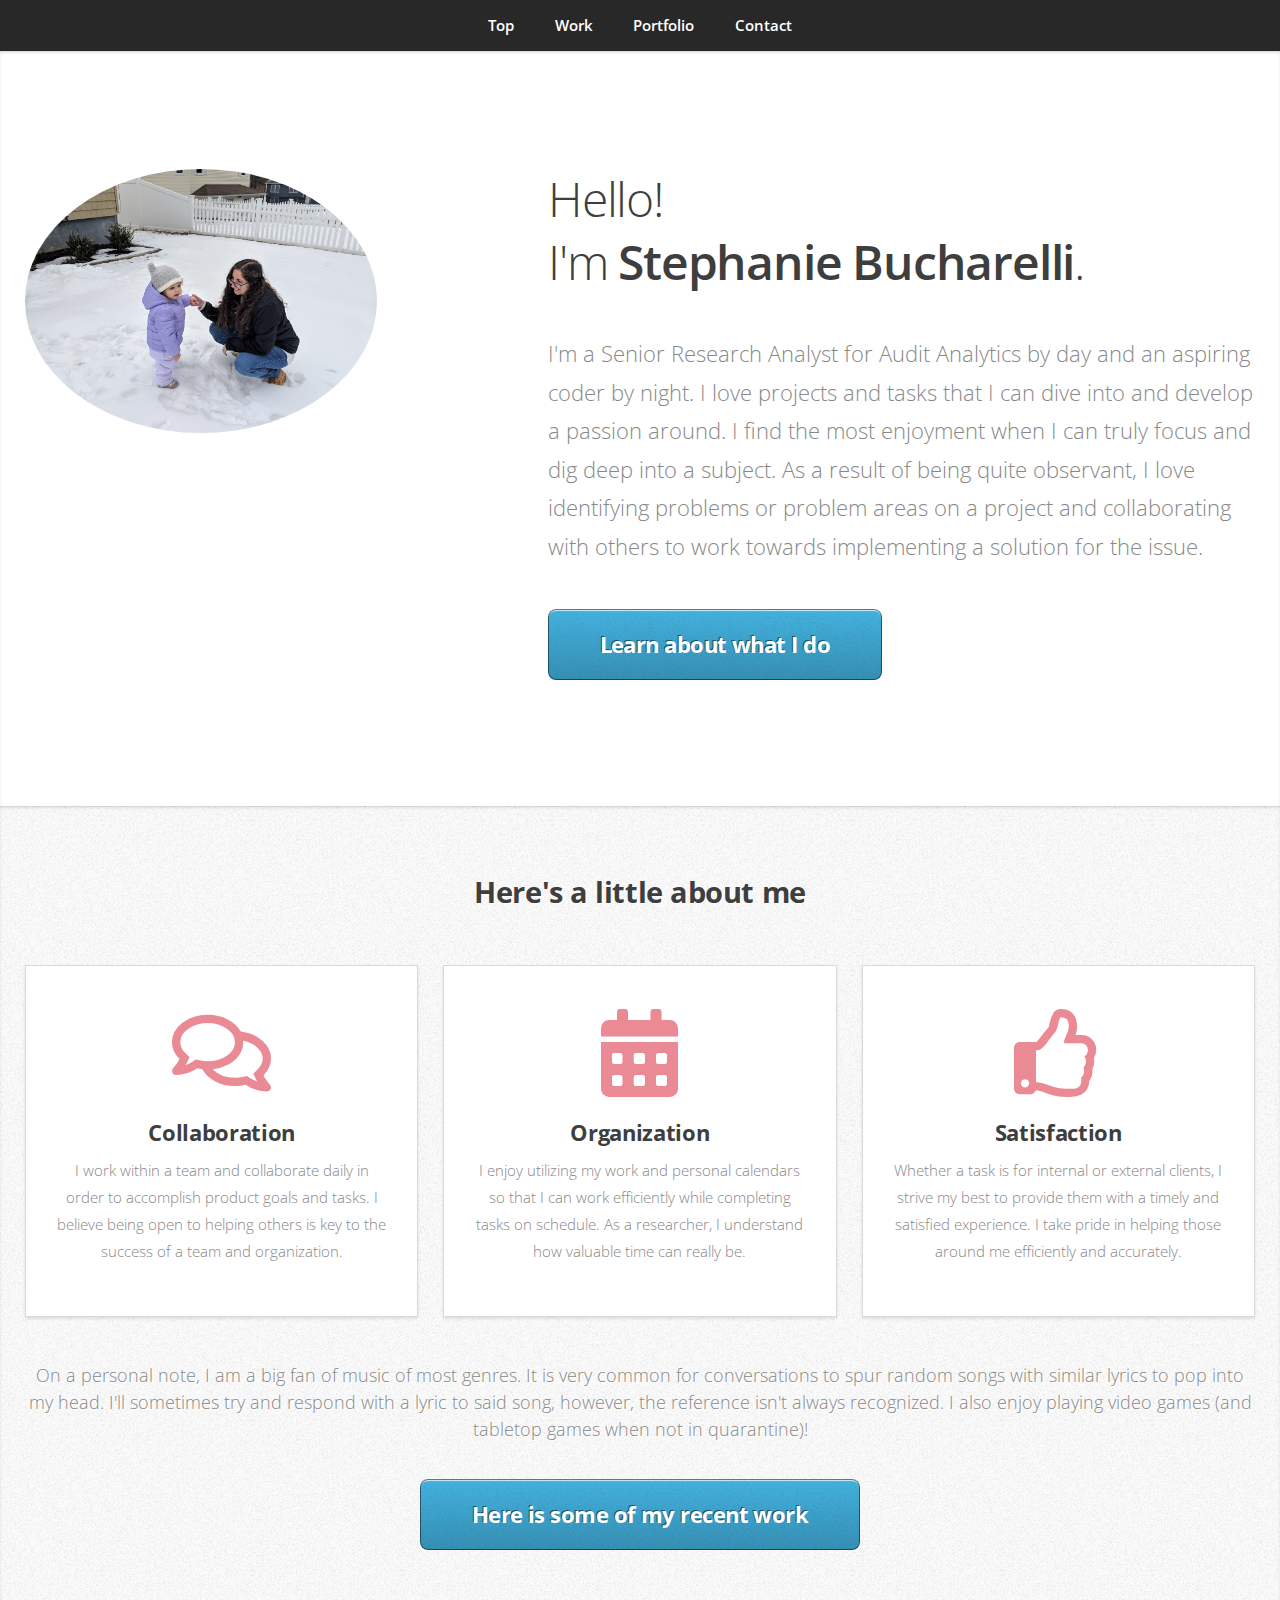
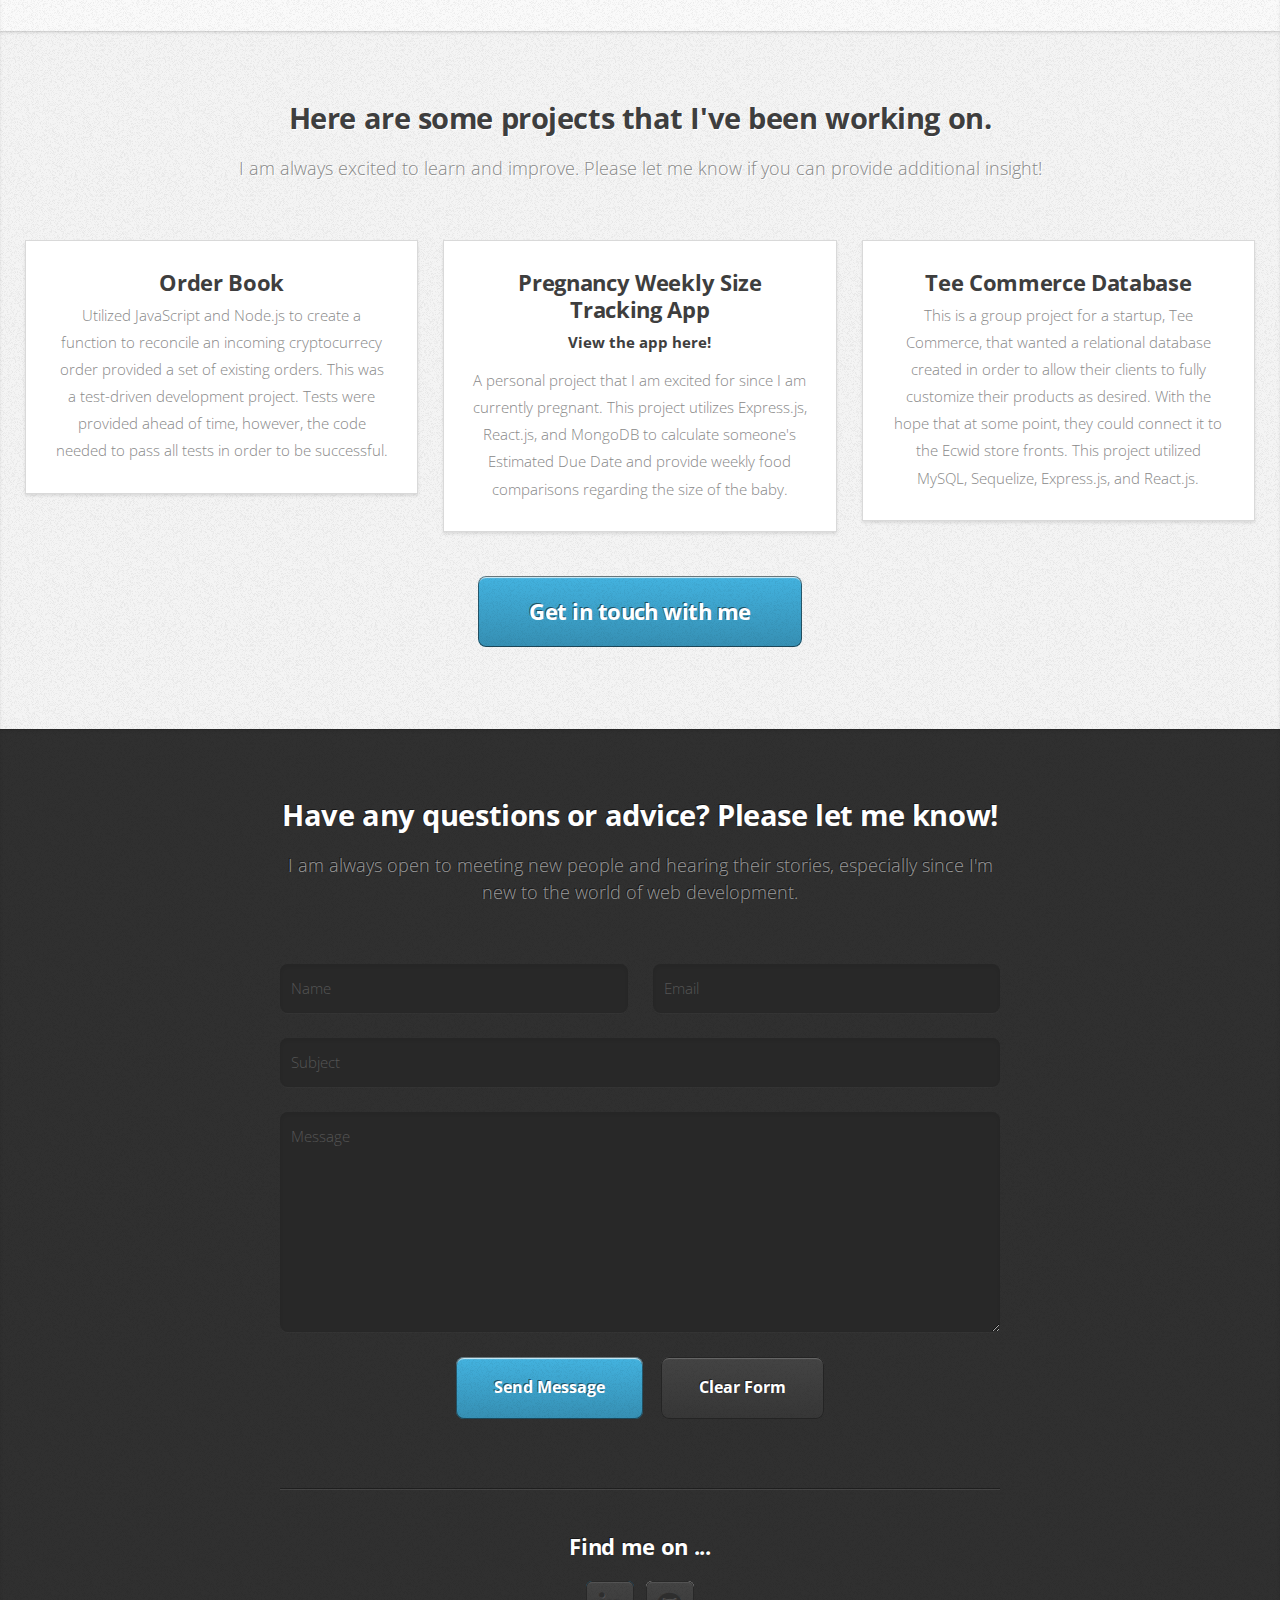
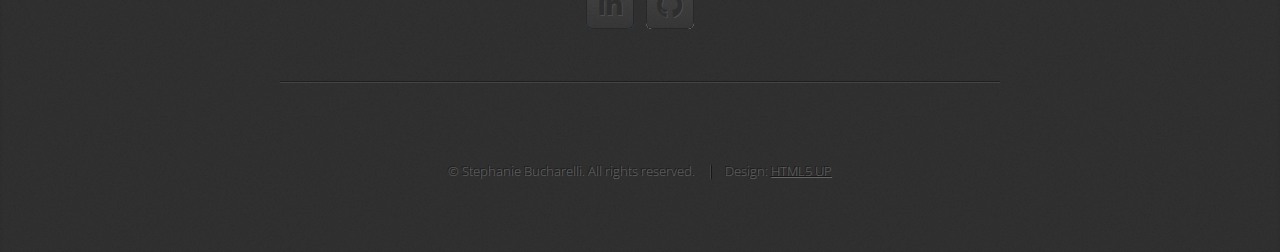
<file: index.html>
<!DOCTYPE HTML>
<!--
	Miniport by HTML5 UP
	html5up.net | @ajlkn
	Free for personal and commercial use under the CCA 3.0 license (html5up.net/license)
-->
<html>

<head>
	<title>Stephanie Bucharelli's Portfolio</title>
	<meta charset="utf-8" />
	<meta name="viewport" content="width=device-width, initial-scale=1, user-scalable=no" />
	<link rel="stylesheet" href="assets/css/main.css" />
	<link rel="stylesheet" href="https://maxcdn.bootstrapcdn.com/font-awesome/4.4.0/css/font-awesome.min.css">
</head>

<body class="is-preload">

	<!-- Nav -->
	<nav id="nav">
		<ul class="container">
			<li><a href="#top">Top</a></li>
			<li><a href="#work">Work</a></li>
			<li><a href="#portfolio">Portfolio</a></li>
			<li><a href="#contact">Contact</a></li>
		</ul>
	</nav>

	<!-- Home -->
	<article id="top" class="wrapper style1">
		<div class="container">
			<div class="row">
				<div class="col-4 col-5-large col-12-medium">
					<span class="image fit"><img src="./assets/images/ProfilePic.jpg" alt="" /></span>
				</div>
				<div class="col-8 col-7-large col-12-medium">
					<header>
						<h1>Hello! </h1>
						<h1>I'm <strong>Stephanie Bucharelli</strong>.</h1>
					</header>
					<p>
						I'm a Senior Research Analyst for Audit Analytics by day and an aspiring coder by night. I love projects
						and tasks that I can dive into and develop a passion around.
						I find the most enjoyment when I can truly focus and dig deep into a subject. As a result of being quite
						observant, I love identifying problems or problem areas on
						a project and collaborating with others to work towards implementing a solution for the issue.
					</p>
					<a href="#work" class="button large scrolly">Learn about what I do</a>
				</div>
			</div>
		</div>
	</article>

	<!-- Work -->
	<article id="work" class="wrapper style2">
		<div class="container">
			<header>
				<h2>Here's a little about me</h2>
				<p></p>
			</header>
			<div class="row aln-center">
				<div class="col-4 col-6-medium col-12-small">
					<section class="box style1">
						<span class="icon featured fa-comments"></span>
						<h3>Collaboration</h3>
						<p>I work within a team and collaborate daily in order to accomplish product goals and tasks.
							I believe being open to helping others is key to the success of a team and organization.</p>
					</section>
				</div>
				<div class="col-4 col-6-medium col-12-small">
					<section class="box style1">
						<span class="icon solid featured fa-calendar"></span>
						<h3>Organization</h3>
						<p>I enjoy utilizing my work and personal calendars so that I can work efficiently while completing tasks on
							schedule. As a researcher, I understand how valuable time can really be. </p>
					</section>
				</div>
				<div class="col-4 col-6-medium col-12-small">
					<section class="box style1">
						<span class="icon featured fa-thumbs-up"></span>
						<h3>Satisfaction</h3>
						<p>Whether a task is for internal or external clients, I strive my best to provide them with a timely and
							satisfied experience. I take pride in helping those around me efficiently and accurately.</p>
					</section>
				</div>
			</div>
			<footer>
				<p>On a personal note, I am a big fan of music of most genres. It is very common for conversations to spur
					random songs with similar lyrics to pop into my head. I'll sometimes try and respond with a lyric to
					said song, however, the reference isn't always recognized.
					I also enjoy playing video games (and tabletop games when not in quarantine)!</p>
				<a href="#portfolio" class="button large scrolly">Here is some of my recent work</a>
			</footer>
		</div>
	</article>

	<!-- Portfolio -->
	<article id="portfolio" class="wrapper style3">
		<div class="container">
			<header>
				<h2>Here are some projects that I've been working on.</h2>
				<p>I am always excited to learn and improve. Please let me know if you can provide additional insight!</p>
			</header>
			<div class="row">
				<div class="col-4 col-6-medium col-12-small">
					<article class="box style2">
						<h3><a href="https://github.com/SBucharelli/order-book/tree/answer" target="_blank">Order Book</a></h3>
						<p>Utilized JavaScript and Node.js to create a function to reconcile an incoming cryptocurrecy order
							provided a set of existing orders. This was a test-driven development project. Tests were provided ahead
							of time, however, the code needed to pass all tests in order to be successful.</p>
					</article>
				</div>
				<div class="col-4 col-6-medium col-12-small">
					<article class="box style2">
						<h3><a href="https://github.com/SBucharelli/week-13-app-from-scatch" target="_blank">Pregnancy Weekly Size
								Tracking App</a>
						</h3>
						<h4><a href="http://pregnancyappclient-env.eba-e5tbyr3z.us-east-2.elasticbeanstalk.com/"
								target="_blank">View the app
								here!</a></h4>
						<p>A personal project that I am excited for since I am currently pregnant. This project utilizes Express.js,
							React.js, and MongoDB to calculate someone's Estimated Due Date and provide weekly food comparisons
							regarding the size of the baby.</p>
					</article>
				</div>
				<div class="col-4 col-6-medium col-12-small">
					<article class="box style2">
						<h3><a href="https://github.com/rock43053/Industry-Project-SADA" target="_blank">Tee Commerce Database</a>
						</h3>
						<p>This is a group project for a startup, Tee Commerce, that wanted a relational database created in order
							to allow their clients to fully customize their products as desired. With the hope that at some point,
							they could connect it to the Ecwid store fronts. This project utilized MySQL, Sequelize, Express.js, and
							React.js.</p>
					</article>
				</div>
			</div>

			<!-- Contact -->
			<footer>
				<a href="#contact" class="button large scrolly">Get in touch with me</a>
			</footer>
		</div>
	</article>


	<article id="contact" class="wrapper style4">
		<div class="container medium">
			<header>
				<h2>Have any questions or advice? Please let me know!</h2>
				<p>I am always open to meeting new people and hearing their stories, especially since I'm new to the world of
					web development.</p>
			</header>
			<div class="row">
				<div class="col-12">
					<form method="post" action="MAILTO:stephaniebucharelli@gmail.com" enctype="text/plain">
						<div class="row">
							<div class="col-6 col-12-small">
								<input type="text" name="name" id="name" placeholder="Name" />
							</div>
							<div class="col-6 col-12-small">
								<input type="text" name="email" id="email" placeholder="Email" />
							</div>
							<div class="col-12">
								<input type="text" name="subject" id="subject" placeholder="Subject" />
							</div>
							<div class="col-12">
								<textarea name="message" id="message" placeholder="Message"></textarea>
							</div>
							<div class="col-12">
								<ul class="actions">
									<li><input type="submit" value="Send Message" /></li>
									<li><input type="reset" value="Clear Form" class="alt" /></li>
								</ul>
							</div>
						</div>
					</form>
				</div>
				<div class="col-12">
					<hr />
					<h3>Find me on ...</h3>
					<ul class="social">
						<li><a href="https://www.linkedin.com/in/stephaniebucharelli/" class="icon brands fa-linkedin-in">
								<span class="label">LinkedIn</span></a></li>
						<li><a href="https://github.com/SBucharelli" class="icon brands fa-github">
								<span class="label">Github</span></a></li>
					</ul>
					<hr />
				</div>
			</div>
			<footer>
				<ul id="copyright">
					<li>&copy; Stephanie Bucharelli. All rights reserved.</li>
					<li>Design: <a href="http://html5up.net">HTML5 UP</a></li>
				</ul>
			</footer>
		</div>
	</article>

	<!-- Scripts -->
	<script src="assets/js/jquery.min.js"></script>
	<script src="assets/js/jquery.scrolly.min.js"></script>
	<script src="assets/js/browser.min.js"></script>
	<script src="assets/js/breakpoints.min.js"></script>
	<script src="assets/js/util.js"></script>
	<script src="assets/js/main.js"></script>

</body>

</html>
</file>
<file: assets/css/main.css>
@import url("https://fonts.googleapis.com/css?family=Open+Sans:300,300italic,600,600italic,700");
@import url("fontawesome-all.min.css");

/*
	Miniport by HTML5 UP
	html5up.net | @ajlkn
	Free for personal and commercial use under the CCA 3.0 license (html5up.net/license)
*/

html, body, div, span, applet, object,
iframe, h1, h2, h3, h4, h5, h6, p, blockquote,
pre, a, abbr, acronym, address, big, cite,
code, del, dfn, em, img, ins, kbd, q, s, samp,
small, strike, strong, sub, sup, tt, var, b,
u, i, center, dl, dt, dd, ol, ul, li, fieldset,
form, label, legend, table, caption, tbody,
tfoot, thead, tr, th, td, article, aside,
canvas, details, embed, figure, figcaption,
footer, header, hgroup, menu, nav, output, ruby,
section, summary, time, mark, audio, video {
	margin: 0;
	padding: 0;
	border: 0;
	font-size: 100%;
	font: inherit;
	vertical-align: baseline;}

article, aside, details, figcaption, figure,
footer, header, hgroup, menu, nav, section {
	display: block;}

body {
	line-height: 1;
}

ol, ul {
	list-style: none;
}

blockquote, q {
	quotes: none;
}

	blockquote:before, blockquote:after, q:before, q:after {
		content: '';
		content: none;
	}

table {
	border-collapse: collapse;
	border-spacing: 0;
}

body {
	-webkit-text-size-adjust: none;
}

mark {
	background-color: transparent;
	color: inherit;
}

input::-moz-focus-inner {
	border: 0;
	padding: 0;
}

input, select, textarea {
	-moz-appearance: none;
	-webkit-appearance: none;
	-ms-appearance: none;
	appearance: none;
}

/* Basic */

	html {
		box-sizing: border-box;
	}

	*, *:before, *:after {
		box-sizing: inherit;
	}

	body {
		padding-top: 3.5em;
	}

		body.is-preload *, body.is-preload *:before, body.is-preload *:after {
			-moz-animation: none !important;
			-webkit-animation: none !important;
			-ms-animation: none !important;
			animation: none !important;
			-moz-transition: none !important;
			-webkit-transition: none !important;
			-ms-transition: none !important;
			transition: none !important;
		}

	body, input, textarea, select {
		font-family: 'Open Sans', sans-serif;
		line-height: 1.85em;
		color: #888;
		font-weight: 300;
		font-size: 13pt;
	}

	a {
		-moz-transition: color .2s ease-in-out;
		-webkit-transition: color .2s ease-in-out;
		-ms-transition: color .2s ease-in-out;
		transition: color .2s ease-in-out;
		color: #43B3E0;
		text-decoration: underline;
	}

		a:hover {
			color: #43bff0 !important;
		}

		a img {
			border: 0;
		}

	b, strong {
		font-weight: 600;
		color: #3e3e3e;
	}

	i, em {
		font-style: italic;
	}

	sub {
		position: relative;
		top: 0.5em;
		font-size: 0.8em;
	}

	sup {
		position: relative;
		top: -0.5em;
		font-size: 0.8em;
	}

	blockquote {
		border-left: solid 0.75em #eee;
		padding: 1em 0 1em 1.5em;
		font-style: italic;
	}

	h1, h2, h3, h4, h5, h6 {
		color: #3e3e3e;
		margin: 0 0 0.75em 0;
	}

	h1 a, h2 a, h3 a, h4 a, h5 a, h6 a {
		text-decoration: none;
		color: inherit;
	}

	h2, h3, h4, h5, h6 {
		font-weight: 700;
	}

	h1 {
		font-size: 3.25em;
		letter-spacing: -0.025em;
		font-weight: 300;
	}

		h1 strong {
			font-weight: 600;
		}

	h2 {
		font-size: 2em;
		letter-spacing: -0.015em;
	}

	h3 {
		font-size: 1.5em;
		letter-spacing: -0.015em;
	}

	em, i {
		font-style: italic;
	}

	br.clear {
		clear: both;
	}

	hr {
		border: 0;
		border-top: solid 1px #444;
		border-top-color: rgba(0, 0, 0, 0.35);
		box-shadow: 0px 1px 0px 0px rgba(255, 255, 255, 0.1);
		height: 1px;
		margin: 3em 0;
	}

	p, ul, ol, dl, table {
		margin-bottom: 2em;
	}

	header {
		margin: 0 0 3em 0;
	}

		header > p {
			font-size: 1.25em;
			margin: 0;
		}

	footer {
		margin: 3em 0 0 0;
	}

		footer > p {
			font-size: 1.25em;
		}

/* Container */

	.container {
		margin: 0 auto;
		max-width: calc(100% - 50px);
		width: 1200px;
	}

		.container.medium {
			width: 900px;
		}

		@media screen and (max-width: 1680px) {

			.container {
				width: 1200px;
			}

				.container.medium {
					width: 900px;
				}

		}

		@media screen and (max-width: 1280px) {

			.container {
				width: 100%;
			}

				.container.medium {
					width: 720px;
				}

		}

		@media screen and (max-width: 1131px) {

			.container {
				width: 90%;
			}

				.container.medium {
					width: 720px;
				}

		}

		@media screen and (max-width: 980px) {

			.container {
				width: 100%;
			}

				.container.medium {
					width: 75%;
				}

		} 

		@media screen and (max-width: 736px) {

			.container {
				width: 100%;
				max-width: calc(100% - 30px);
			}

				.container.medium {
					width: 100%;
				}

		}

/* Row */

	.row {
		display: flex;
		flex-wrap: wrap;
		box-sizing: border-box;
		align-items: stretch;
	}

		.row > * {
			box-sizing: border-box;
		}

		.row.gtr-uniform > * > :last-child {
			margin-bottom: 0;
		}

		.row.aln-left {
			justify-content: flex-start;
		}

		.row.aln-center {
			justify-content: center;
		}

		.row.aln-right {
			justify-content: flex-end;
		}

		.row.aln-top {
			align-items: flex-start;
		}

		.row.aln-middle {
			align-items: center;
		}

		.row.aln-bottom {
			align-items: flex-end;
		}

		.row > .imp {
			order: -1;
		}

		.row > .col-1 {
			width: 8.33333%;
		}

		.row > .off-1 {
			margin-left: 8.33333%;
		}

		.row > .col-2 {
			width: 16.66667%;
		}

		.row > .off-2 {
			margin-left: 16.66667%;
		}

		.row > .col-3 {
			width: 25%;
		}

		.row > .off-3 {
			margin-left: 25%;
		}

		.row > .col-4 {
			width: 33.33333%;
		}

		.row > .off-4 {
			margin-left: 33.33333%;
		}

		.row > .col-5 {
			width: 41.66667%;
		}

		.row > .off-5 {
			margin-left: 41.66667%;
		}

		.row > .col-6 {
			width: 50%;
		}

		.row > .off-6 {
			margin-left: 50%;
		}

		.row > .col-7 {
			width: 58.33333%;
		}

		.row > .off-7 {
			margin-left: 58.33333%;
		}

		.row > .col-8 {
			width: 66.66667%;
		}

		.row > .off-8 {
			margin-left: 66.66667%;
		}

		.row > .col-9 {
			width: 75%;
		}

		.row > .off-9 {
			margin-left: 75%;
		}

		.row > .col-10 {
			width: 83.33333%;
		}

		.row > .off-10 {
			margin-left: 83.33333%;
		}

		.row > .col-11 {
			width: 91.66667%;
		}

		.row > .off-11 {
			margin-left: 91.66667%;
		}

		.row > .col-12 {
			width: 100%;
		}

		.row > .off-12 {
			margin-left: 100%;
		}

		.row.gtr-0 {
			margin-top: 0px;
			margin-left: 0px;
		}

			.row.gtr-0 > * {
				padding: 0px 0 0 0px;
			}

			.row.gtr-0.gtr-uniform {
				margin-top: 0px;
			}

				.row.gtr-0.gtr-uniform > * {
					padding-top: 0px;
				}

		.row.gtr-25 {
			margin-top: -6.25px;
			margin-left: -6.25px;
		}

			.row.gtr-25 > * {
				padding: 6.25px 0 0 6.25px;
			}

			.row.gtr-25.gtr-uniform {
				margin-top: -6.25px;
			}

				.row.gtr-25.gtr-uniform > * {
					padding-top: 6.25px;
				}

		.row.gtr-50 {
			margin-top: -12.5px;
			margin-left: -12.5px;
		}

			.row.gtr-50 > * {
				padding: 12.5px 0 0 12.5px;
			}

			.row.gtr-50.gtr-uniform {
				margin-top: -12.5px;
			}

				.row.gtr-50.gtr-uniform > * {
					padding-top: 12.5px;
				}

		.row {
			margin-top: -25px;
			margin-left: -25px;
		}

			.row > * {
				padding: 25px 0 0 25px;
			}

			.row.gtr-uniform {
				margin-top: -25px;
			}

				.row.gtr-uniform > * {
					padding-top: 25px;
				}

		.row.gtr-150 {
			margin-top: -37.5px;
			margin-left: -37.5px;
		}

			.row.gtr-150 > * {
				padding: 37.5px 0 0 37.5px;
			}

			.row.gtr-150.gtr-uniform {
				margin-top: -37.5px;
			}

				.row.gtr-150.gtr-uniform > * {
					padding-top: 37.5px;
				}

		.row.gtr-200 {
			margin-top: -50px;
			margin-left: -50px;
		}

			.row.gtr-200 > * {
				padding: 50px 0 0 50px;
			}

			.row.gtr-200.gtr-uniform {
				margin-top: -50px;
			}

				.row.gtr-200.gtr-uniform > * {
					padding-top: 50px;
				}

		@media screen and (max-width: 1680px) {

			.row {
				display: flex;
				flex-wrap: wrap;
				box-sizing: border-box;
				align-items: stretch;
			}

				.row > * {
					box-sizing: border-box;
				}

				.row.gtr-uniform > * > :last-child {
					margin-bottom: 0;
				}

				.row.aln-left {
					justify-content: flex-start;
				}

				.row.aln-center {
					justify-content: center;
				}

				.row.aln-right {
					justify-content: flex-end;
				}

				.row.aln-top {
					align-items: flex-start;
				}

				.row.aln-middle {
					align-items: center;
				}

				.row.aln-bottom {
					align-items: flex-end;
				}

				.row > .imp-xlarge {
					order: -1;
				}

				.row > .col-1-xlarge {
					width: 8.33333%;
				}

				.row > .off-1-xlarge {
					margin-left: 8.33333%;
				}

				.row > .col-2-xlarge {
					width: 16.66667%;
				}

				.row > .off-2-xlarge {
					margin-left: 16.66667%;
				}

				.row > .col-3-xlarge {
					width: 25%;
				}

				.row > .off-3-xlarge {
					margin-left: 25%;
				}

				.row > .col-4-xlarge {
					width: 33.33333%;
				}

				.row > .off-4-xlarge {
					margin-left: 33.33333%;
				}

				.row > .col-5-xlarge {
					width: 41.66667%;
				}

				.row > .off-5-xlarge {
					margin-left: 41.66667%;
				}

				.row > .col-6-xlarge {
					width: 50%;
				}

				.row > .off-6-xlarge {
					margin-left: 50%;
				}

				.row > .col-7-xlarge {
					width: 58.33333%;
				}

				.row > .off-7-xlarge {
					margin-left: 58.33333%;
				}

				.row > .col-8-xlarge {
					width: 66.66667%;
				}

				.row > .off-8-xlarge {
					margin-left: 66.66667%;
				}

				.row > .col-9-xlarge {
					width: 75%;
				}

				.row > .off-9-xlarge {
					margin-left: 75%;
				}

				.row > .col-10-xlarge {
					width: 83.33333%;
				}

				.row > .off-10-xlarge {
					margin-left: 83.33333%;
				}

				.row > .col-11-xlarge {
					width: 91.66667%;
				}

				.row > .off-11-xlarge {
					margin-left: 91.66667%;
				}

				.row > .col-12-xlarge {
					width: 100%;
				}

				.row > .off-12-xlarge {
					margin-left: 100%;
				}

				.row.gtr-0 {
					margin-top: 0px;
					margin-left: 0px;
				}

					.row.gtr-0 > * {
						padding: 0px 0 0 0px;
					}

					.row.gtr-0.gtr-uniform {
						margin-top: 0px;
					}

						.row.gtr-0.gtr-uniform > * {
							padding-top: 0px;
						}

				.row.gtr-25 {
					margin-top: -6.25px;
					margin-left: -6.25px;
				}

					.row.gtr-25 > * {
						padding: 6.25px 0 0 6.25px;
					}

					.row.gtr-25.gtr-uniform {
						margin-top: -6.25px;
					}

						.row.gtr-25.gtr-uniform > * {
							padding-top: 6.25px;
						}

				.row.gtr-50 {
					margin-top: -12.5px;
					margin-left: -12.5px;
				}

					.row.gtr-50 > * {
						padding: 12.5px 0 0 12.5px;
					}

					.row.gtr-50.gtr-uniform {
						margin-top: -12.5px;
					}

						.row.gtr-50.gtr-uniform > * {
							padding-top: 12.5px;
						}

				.row {
					margin-top: -25px;
					margin-left: -25px;
				}

					.row > * {
						padding: 25px 0 0 25px;
					}

					.row.gtr-uniform {
						margin-top: -25px;
					}

						.row.gtr-uniform > * {
							padding-top: 25px;
						}

				.row.gtr-150 {
					margin-top: -37.5px;
					margin-left: -37.5px;
				}

					.row.gtr-150 > * {
						padding: 37.5px 0 0 37.5px;
					}

					.row.gtr-150.gtr-uniform {
						margin-top: -37.5px;
					}

						.row.gtr-150.gtr-uniform > * {
							padding-top: 37.5px;
						}

				.row.gtr-200 {
					margin-top: -50px;
					margin-left: -50px;
				}

					.row.gtr-200 > * {
						padding: 50px 0 0 50px;
					}

					.row.gtr-200.gtr-uniform {
						margin-top: -50px;
					}

						.row.gtr-200.gtr-uniform > * {
							padding-top: 50px;
						}

		}

		@media screen and (max-width: 1280px) {

			.row {
				display: flex;
				flex-wrap: wrap;
				box-sizing: border-box;
				align-items: stretch;
			}

				.row > * {
					box-sizing: border-box;
				}

				.row.gtr-uniform > * > :last-child {
					margin-bottom: 0;
				}

				.row.aln-left {
					justify-content: flex-start;
				}

				.row.aln-center {
					justify-content: center;
				}

				.row.aln-right {
					justify-content: flex-end;
				}

				.row.aln-top {
					align-items: flex-start;
				}

				.row.aln-middle {
					align-items: center;
				}

				.row.aln-bottom {
					align-items: flex-end;
				}

				.row > .imp-large {
					order: -1;
				}

				.row > .col-1-large {
					width: 8.33333%;
				}

				.row > .off-1-large {
					margin-left: 8.33333%;
				}

				.row > .col-2-large {
					width: 16.66667%;
				}

				.row > .off-2-large {
					margin-left: 16.66667%;
				}

				.row > .col-3-large {
					width: 25%;
				}

				.row > .off-3-large {
					margin-left: 25%;
				}

				.row > .col-4-large {
					width: 33.33333%;
				}

				.row > .off-4-large {
					margin-left: 33.33333%;
				}

				.row > .col-5-large {
					width: 41.66667%;
				}

				.row > .off-5-large {
					margin-left: 41.66667%;
				}

				.row > .col-6-large {
					width: 50%;
				}

				.row > .off-6-large {
					margin-left: 50%;
				}

				.row > .col-7-large {
					width: 58.33333%;
				}

				.row > .off-7-large {
					margin-left: 58.33333%;
				}

				.row > .col-8-large {
					width: 66.66667%;
				}

				.row > .off-8-large {
					margin-left: 66.66667%;
				}

				.row > .col-9-large {
					width: 75%;
				}

				.row > .off-9-large {
					margin-left: 75%;
				}

				.row > .col-10-large {
					width: 83.33333%;
				}

				.row > .off-10-large {
					margin-left: 83.33333%;
				}

				.row > .col-11-large {
					width: 91.66667%;
				}

				.row > .off-11-large {
					margin-left: 91.66667%;
				}

				.row > .col-12-large {
					width: 100%;
				}

				.row > .off-12-large {
					margin-left: 100%;
				}

				.row.gtr-0 {
					margin-top: 0px;
					margin-left: 0px;
				}

					.row.gtr-0 > * {
						padding: 0px 0 0 0px;
					}

					.row.gtr-0.gtr-uniform {
						margin-top: 0px;
					}

						.row.gtr-0.gtr-uniform > * {
							padding-top: 0px;
						}

				.row.gtr-25 {
					margin-top: -6.25px;
					margin-left: -6.25px;
				}

					.row.gtr-25 > * {
						padding: 6.25px 0 0 6.25px;
					}

					.row.gtr-25.gtr-uniform {
						margin-top: -6.25px;
					}

						.row.gtr-25.gtr-uniform > * {
							padding-top: 6.25px;
						}

				.row.gtr-50 {
					margin-top: -12.5px;
					margin-left: -12.5px;
				}

					.row.gtr-50 > * {
						padding: 12.5px 0 0 12.5px;
					}

					.row.gtr-50.gtr-uniform {
						margin-top: -12.5px;
					}

						.row.gtr-50.gtr-uniform > * {
							padding-top: 12.5px;
						}

				.row {
					margin-top: -25px;
					margin-left: -25px;
				}

					.row > * {
						padding: 25px 0 0 25px;
					}

					.row.gtr-uniform {
						margin-top: -25px;
					}

						.row.gtr-uniform > * {
							padding-top: 25px;
						}

				.row.gtr-150 {
					margin-top: -37.5px;
					margin-left: -37.5px;
				}

					.row.gtr-150 > * {
						padding: 37.5px 0 0 37.5px;
					}

					.row.gtr-150.gtr-uniform {
						margin-top: -37.5px;
					}

						.row.gtr-150.gtr-uniform > * {
							padding-top: 37.5px;
						}

				.row.gtr-200 {
					margin-top: -50px;
					margin-left: -50px;
				}

					.row.gtr-200 > * {
						padding: 50px 0 0 50px;
					}

					.row.gtr-200.gtr-uniform {
						margin-top: -50px;
					}

						.row.gtr-200.gtr-uniform > * {
							padding-top: 50px;
						}

		}

		@media screen and (max-width: 980px) {

			.row {
				display: flex;
				flex-wrap: wrap;
				box-sizing: border-box;
				align-items: stretch;
			}

				.row > * {
					box-sizing: border-box;
				}

				.row.gtr-uniform > * > :last-child {
					margin-bottom: 0;
				}

				.row.aln-left {
					justify-content: flex-start;
				}

				.row.aln-center {
					justify-content: center;
				}

				.row.aln-right {
					justify-content: flex-end;
				}

				.row.aln-top {
					align-items: flex-start;
				}

				.row.aln-middle {
					align-items: center;
				}

				.row.aln-bottom {
					align-items: flex-end;
				}

				.row > .imp-medium {
					order: -1;
				}

				.row > .col-1-medium {
					width: 8.33333%;
				}

				.row > .off-1-medium {
					margin-left: 8.33333%;
				}

				.row > .col-2-medium {
					width: 16.66667%;
				}

				.row > .off-2-medium {
					margin-left: 16.66667%;
				}

				.row > .col-3-medium {
					width: 25%;
				}

				.row > .off-3-medium {
					margin-left: 25%;
				}

				.row > .col-4-medium {
					width: 33.33333%;
				}

				.row > .off-4-medium {
					margin-left: 33.33333%;
				}

				.row > .col-5-medium {
					width: 41.66667%;
				}

				.row > .off-5-medium {
					margin-left: 41.66667%;
				}

				.row > .col-6-medium {
					width: 50%;
				}

				.row > .off-6-medium {
					margin-left: 50%;
				}

				.row > .col-7-medium {
					width: 58.33333%;
				}

				.row > .off-7-medium {
					margin-left: 58.33333%;
				}

				.row > .col-8-medium {
					width: 66.66667%;
				}

				.row > .off-8-medium {
					margin-left: 66.66667%;
				}

				.row > .col-9-medium {
					width: 75%;
				}

				.row > .off-9-medium {
					margin-left: 75%;
				}

				.row > .col-10-medium {
					width: 83.33333%;
				}

				.row > .off-10-medium {
					margin-left: 83.33333%;
				}

				.row > .col-11-medium {
					width: 91.66667%;
				}

				.row > .off-11-medium {
					margin-left: 91.66667%;
				}

				.row > .col-12-medium {
					width: 100%;
				}

				.row > .off-12-medium {
					margin-left: 100%;
				}

				.row.gtr-0 {
					margin-top: 0px;
					margin-left: 0px;
				}

					.row.gtr-0 > * {
						padding: 0px 0 0 0px;
					}

					.row.gtr-0.gtr-uniform {
						margin-top: 0px;
					}

						.row.gtr-0.gtr-uniform > * {
							padding-top: 0px;
						}

				.row.gtr-25 {
					margin-top: -6.25px;
					margin-left: -6.25px;
				}

					.row.gtr-25 > * {
						padding: 6.25px 0 0 6.25px;
					}

					.row.gtr-25.gtr-uniform {
						margin-top: -6.25px;
					}

						.row.gtr-25.gtr-uniform > * {
							padding-top: 6.25px;
						}

				.row.gtr-50 {
					margin-top: -12.5px;
					margin-left: -12.5px;
				}

					.row.gtr-50 > * {
						padding: 12.5px 0 0 12.5px;
					}

					.row.gtr-50.gtr-uniform {
						margin-top: -12.5px;
					}

						.row.gtr-50.gtr-uniform > * {
							padding-top: 12.5px;
						}

				.row {
					margin-top: -25px;
					margin-left: -25px;
				}

					.row > * {
						padding: 25px 0 0 25px;
					}

					.row.gtr-uniform {
						margin-top: -25px;
					}

						.row.gtr-uniform > * {
							padding-top: 25px;
						}

				.row.gtr-150 {
					margin-top: -37.5px;
					margin-left: -37.5px;
				}

					.row.gtr-150 > * {
						padding: 37.5px 0 0 37.5px;
					}

					.row.gtr-150.gtr-uniform {
						margin-top: -37.5px;
					}

						.row.gtr-150.gtr-uniform > * {
							padding-top: 37.5px;
						}

				.row.gtr-200 {
					margin-top: -50px;
					margin-left: -50px;
				}

					.row.gtr-200 > * {
						padding: 50px 0 0 50px;
					}

					.row.gtr-200.gtr-uniform {
						margin-top: -50px;
					}

						.row.gtr-200.gtr-uniform > * {
							padding-top: 50px;
						}

		}

		@media screen and (max-width: 736px) {

			.row {
				display: flex;
				flex-wrap: wrap;
				box-sizing: border-box;
				align-items: stretch;
			}

				.row > * {
					box-sizing: border-box;
				}

				.row.gtr-uniform > * > :last-child {
					margin-bottom: 0;
				}

				.row.aln-left {
					justify-content: flex-start;
				}

				.row.aln-center {
					justify-content: center;
				}

				.row.aln-right {
					justify-content: flex-end;
				}

				.row.aln-top {
					align-items: flex-start;
				}

				.row.aln-middle {
					align-items: center;
				}

				.row.aln-bottom {
					align-items: flex-end;
				}

				.row > .imp-small {
					order: -1;
				}

				.row > .col-1-small {
					width: 8.33333%;
				}

				.row > .off-1-small {
					margin-left: 8.33333%;
				}

				.row > .col-2-small {
					width: 16.66667%;
				}

				.row > .off-2-small {
					margin-left: 16.66667%;
				}

				.row > .col-3-small {
					width: 25%;
				}

				.row > .off-3-small {
					margin-left: 25%;
				}

				.row > .col-4-small {
					width: 33.33333%;
				}

				.row > .off-4-small {
					margin-left: 33.33333%;
				}

				.row > .col-5-small {
					width: 41.66667%;
				}

				.row > .off-5-small {
					margin-left: 41.66667%;
				}

				.row > .col-6-small {
					width: 50%;
				}

				.row > .off-6-small {
					margin-left: 50%;
				}

				.row > .col-7-small {
					width: 58.33333%;
				}

				.row > .off-7-small {
					margin-left: 58.33333%;
				}

				.row > .col-8-small {
					width: 66.66667%;
				}

				.row > .off-8-small {
					margin-left: 66.66667%;
				}

				.row > .col-9-small {
					width: 75%;
				}

				.row > .off-9-small {
					margin-left: 75%;
				}

				.row > .col-10-small {
					width: 83.33333%;
				}

				.row > .off-10-small {
					margin-left: 83.33333%;
				}

				.row > .col-11-small {
					width: 91.66667%;
				}

				.row > .off-11-small {
					margin-left: 91.66667%;
				}

				.row > .col-12-small {
					width: 100%;
				}

				.row > .off-12-small {
					margin-left: 100%;
				}

				.row.gtr-0 {
					margin-top: 0px;
					margin-left: 0px;
				}

					.row.gtr-0 > * {
						padding: 0px 0 0 0px;
					}

					.row.gtr-0.gtr-uniform {
						margin-top: 0px;
					}

						.row.gtr-0.gtr-uniform > * {
							padding-top: 0px;
						}

				.row.gtr-25 {
					margin-top: -3.75px;
					margin-left: -3.75px;
				}

					.row.gtr-25 > * {
						padding: 3.75px 0 0 3.75px;
					}

					.row.gtr-25.gtr-uniform {
						margin-top: -3.75px;
					}

						.row.gtr-25.gtr-uniform > * {
							padding-top: 3.75px;
						}

				.row.gtr-50 {
					margin-top: -7.5px;
					margin-left: -7.5px;
				}

					.row.gtr-50 > * {
						padding: 7.5px 0 0 7.5px;
					}

					.row.gtr-50.gtr-uniform {
						margin-top: -7.5px;
					}

						.row.gtr-50.gtr-uniform > * {
							padding-top: 7.5px;
						}

				.row {
					margin-top: -15px;
					margin-left: -15px;
				}

					.row > * {
						padding: 15px 0 0 15px;
					}

					.row.gtr-uniform {
						margin-top: -15px;
					}

						.row.gtr-uniform > * {
							padding-top: 15px;
						}

				.row.gtr-150 {
					margin-top: -22.5px;
					margin-left: -22.5px;
				}

					.row.gtr-150 > * {
						padding: 22.5px 0 0 22.5px;
					}

					.row.gtr-150.gtr-uniform {
						margin-top: -22.5px;
					}

						.row.gtr-150.gtr-uniform > * {
							padding-top: 22.5px;
						}

				.row.gtr-200 {
					margin-top: -30px;
					margin-left: -30px;
				}

					.row.gtr-200 > * {
						padding: 30px 0 0 30px;
					}

					.row.gtr-200.gtr-uniform {
						margin-top: -30px;
					}

						.row.gtr-200.gtr-uniform > * {
							padding-top: 30px;
						}

		}

/* Form */

	form label {
		color: #3e3e3e;
		font-weight: 700;
		display: block;
		margin: 0 0 0.5em 0;
	}

	form input[type=text],
	form input[type=email],
	form input[type=password],
	form select,
	form textarea {
		-moz-transition: background .2s ease-in-out, box-shadow .2s ease-in-out;
		-webkit-transition: background .2s ease-in-out, box-shadow .2s ease-in-out;
		-ms-transition: background .2s ease-in-out, box-shadow .2s ease-in-out;
		transition: background .2s ease-in-out, box-shadow .2s ease-in-out;
		-webkit-appearance: none;
		display: block;
		border: 0;
		padding: 0.75em;
		font-size: 1em;
		border-radius: 8px;
		border: solid 1px #ddd;
		background: #fff;
		color: #bbb;
		box-shadow: inset 0px 2px 3px 1px rgba(0, 0, 0, 0.05), 0px 1px 0px 0px rgba(255, 255, 255, 0.025);
		width: 100%;
	}

		form input[type=text]:focus,
		form input[type=email]:focus,
		form input[type=password]:focus,
		form select:focus,
		form textarea:focus {
			background: #fafafa;
			box-shadow: inset 0px 2px 5px 0px rgba(0, 0, 0, 0.05), 0px 1px 0px 0px rgba(255, 255, 255, 0.025), inset 0px 0px 2px 1px #43bff0;
		}

	form textarea {
		height: 15em;
	}

	form .actions:last-child {
		margin-bottom: 0;
	}

	form ::-webkit-input-placeholder {
		color: #555 !important;
	}

	form :-moz-placeholder {
		color: #555 !important;
	}

	form ::-moz-placeholder {
		color: #555 !important;
	}

	form :-ms-input-placeholder {
		color: #555 !important;
	}

	form ::-moz-focus-inner {
		border: 0;
	}

/* Tables */

	table {
		width: 100%;
	}

		table.default {
			width: 100%;
		}

			table.default tr {
				border-top: solid 1px #eee;
			}

				table.default tr:first-child {
					border-top: 0;
				}

			table.default td {
				padding: 0.5em 1em 0.5em 1em;
			}

			table.default th {
				text-align: left;
				padding: 0.5em 1em 0.5em 1em;
				font-weight: 600;
				margin: 0 0 1em 0;
			}

			table.default thead {
				background: #4f4f4f;
				color: #fff;
			}

/* Section/Article */

	section, article {
		margin-bottom: 3em;
	}

	section > :last-child,
	article > :last-child,
	section:last-child,
	article:last-child {
		margin-bottom: 0;
	}

/* Image */

	.image {
		display: inline-block;
		position: relative;
	}

		.image img {
			display: block;
			width: 100%;
		}

		.image.fit {
			display: block;
			width: 90%;
		}

		.image.featured {
			display: block;
			width: 75%;
			margin: 0 0 2em 0;
		}

		.image.left {
			float: left;
			margin: 0 2em 2em 0;
		}

		.image.centered {
			display: block;
			margin: 0 0 2em 0;
		}

			.image.centered img {
				margin: 0 auto;
				width: auto;
			}

/* Button */

	input[type="button"],
	input[type="submit"],
	input[type="reset"],
	button,
	.button {
		background-image: url("images/bg.png"), -moz-linear-gradient(top, rgba(0, 0, 0, 0), rgba(0, 0, 0, 0.2));
		background-image: url("images/bg.png"), -webkit-linear-gradient(top, rgba(0, 0, 0, 0), rgba(0, 0, 0, 0.2));
		background-image: url("images/bg.png"), -ms-linear-gradient(top, rgba(0, 0, 0, 0), rgba(0, 0, 0, 0.2));
		background-image: url("images/bg.png"), linear-gradient(top, rgba(0, 0, 0, 0), rgba(0, 0, 0, 0.2));
		-moz-transition: background-color .2s ease-in-out;
		-webkit-transition: background-color .2s ease-in-out;
		-ms-transition: background-color .2s ease-in-out;
		transition: background-color .2s ease-in-out;
		-webkit-appearance: none;
		position: relative;
		display: inline-block;
		color: #fff !important;
		text-decoration: none;
		font-weight: 700;
		border: 0;
		outline: 0;
		cursor: pointer;
		border-radius: 8px;
		text-shadow: -1px -1px 0.5px rgba(0, 0, 0, 0.5);
		overflow: hidden;
		box-shadow: inset 0px 0px 0px 1px rgba(0, 0, 0, 0.5), inset 0px 2px 1px 0px rgba(255, 255, 255, 0.75);
		background-color: #43B3E0;
		padding: 1em 2.35em 1em 2.35em;
		font-size: 1.1em;
		max-width: 24em;
	}

		input[type="button"]:hover,
		input[type="submit"]:hover,
		input[type="reset"]:hover,
		button:hover,
		.button:hover {
			background-color: #43bff0;
			color: #fff !important;
		}

		input[type="button"]:active,
		input[type="submit"]:active,
		input[type="reset"]:active,
		button:active,
		.button:active {
			background-color: #3BA8D3;
			top: 1px;
		}

		input[type="button"].large,
		input[type="submit"].large,
		input[type="reset"].large,
		button.large,
		.button.large {
			font-size: 1.5em;
			letter-spacing: -0.025em;
		}

		input[type="button"].alt,
		input[type="submit"].alt,
		input[type="reset"].alt,
		button.alt,
		.button.alt {
			background-color: #444;
			box-shadow: inset 0px 0px 0px 1px #242424, inset 0px 2px 1px 0px rgba(255, 255, 255, 0.2);
		}

			input[type="button"].alt:hover,
			input[type="submit"].alt:hover,
			input[type="reset"].alt:hover,
			button.alt:hover,
			.button.alt:hover {
				background-color: #4f4f4f;
				color: #fff !important;
			}

			input[type="button"].alt:active,
			input[type="submit"].alt:active,
			input[type="reset"].alt:active,
			button.alt:active,
			.button.alt:active {
				background-color: #3f3f3f;
			}

/* List */

	ul {
		list-style: disc;
		padding-left: 1em;
	}

		ul li {
			padding-left: 0.5em;
		}

	ol {
		list-style: decimal;
		padding-left: 1.25em;
	}

		ol li {
			padding-left: 0.25em;
		}

/* Social */

	ul.social {
		cursor: default;
		margin: 0;
		list-style: none;
		padding-left: 0;
	}

		ul.social li {
			position: relative;
			display: inline-block;
			margin: 0.25em;
			top: 0;
			padding-left: 0;
		}

			ul.social li a {
				-moz-transition: top .2s ease-in-out;
				-webkit-transition: top .2s ease-in-out;
				-ms-transition: top .2s ease-in-out;
				transition: top .2s ease-in-out;
				display: block;
				width: 48px;
				height: 48px;
				border-radius: 6px;
				top: 0;
				position: relative;
			}

				ul.social li a:before {
					background-image: url("images/bg.png"), -moz-linear-gradient(top, rgba(0, 0, 0, 0), rgba(0, 0, 0, 0.2));
					background-image: url("images/bg.png"), -webkit-linear-gradient(top, rgba(0, 0, 0, 0), rgba(0, 0, 0, 0.2));
					background-image: url("images/bg.png"), -ms-linear-gradient(top, rgba(0, 0, 0, 0), rgba(0, 0, 0, 0.2));
					background-image: url("images/bg.png"), linear-gradient(top, rgba(0, 0, 0, 0), rgba(0, 0, 0, 0.2));
					-moz-transition: background-color .2s ease-in-out;
					-webkit-transition: background-color .2s ease-in-out;
					-ms-transition: background-color .2s ease-in-out;
					transition: background-color .2s ease-in-out;
					background-color: #444;
					border-radius: 6px;
					box-shadow: inset 0px 0px 0px 1px #282828, inset 0px 2px 1px 0px rgba(255, 255, 255, 0.1);
					color: #2E2E2E !important;
					display: block;
					font-size: 26px;
					height: 48px;
					line-height: 48px;
					text-align: center;
					outline: 0;
					overflow: hidden;
					text-shadow: 1px 1px 0px rgba(255, 255, 255, 0.1);
					width: 48px;
				}

				ul.social li a.fa-twitter {
					background-color: #2DAAE4;
				}

				ul.social li a.fa-facebook-f {
					background-color: #3C5A98;
				}

				ul.social li a.fa-dribbble {
					background-color: #C4376B;
				}

				ul.social li a.fa-linkedin-in {
					background-color: #006599;
				}

				ul.social li a.fa-tumblr {
					background-color: #51718A;
				}

				ul.social li a.fa-google-plus {
					background-color: #DA2713;
				}

				ul.social li a.fa-github {
					background-color: #FAFAFA;
				}

				ul.social li a.fa-rss {
					background-color: #F2600B;
				}

				ul.social li a.fa-instagram {
					background-color: #E0D7C8;
				}

				ul.social li a.fa-foursquare {
					background-color: #39A3D4;
				}

				ul.social li a.fa-skype {
					background-color: #10BEF1;
				}

				ul.social li a.fa-soundcloud {
					background-color: #FE5419;
				}

				ul.social li a.fa-youtube {
					background-color: #BF2E25;
				}

				ul.social li a.fa-blogger {
					background-color: #FF6501;
				}

				ul.social li a.fa-flickr {
					background-color: #0062DB;
				}

				ul.social li a.fa-vimeo {
					background-color: #4C8AB0;
				}

				ul.social li a:hover {
					top: -5px;
				}

					ul.social li a:hover:before {
						background-color: transparent;
					}

/* Actions */

	ul.actions {
		list-style: none;
		padding-left: 0;
	}

		ul.actions li {
			display: inline-block;
			margin: 0 0 0 1em;
			padding-left: 0;
		}

			ul.actions li:first-child {
				margin-left: 0;
			}

/* Box */

	.box {
		background: #fff;
		box-shadow: inset 0px 0px 0px 1px rgba(0, 0, 0, 0.15), 0px 2px 3px 0px rgba(0, 0, 0, 0.1);
		text-align: center;
		padding: 2em;
	}

		.box.style1 {
			padding: 3em 2em 3.5em 2em;
		}

			.box.style1 h3 {
				margin-bottom: 0.5em;
			}

		.box.style2 h3 {
			margin-bottom: 0.25em;
		}

		.box.style2 .image {
			position: relative;
			left: 2em;
			top: 2em;
			margin: -4em 0 4em -4em;
			width: auto;
		}

/* Icons */

	.icon {
		text-decoration: none;
		text-decoration: none;
	}

		.icon:before {
			-moz-osx-font-smoothing: grayscale;
			-webkit-font-smoothing: antialiased;
			display: inline-block;
			font-style: normal;
			font-variant: normal;
			text-rendering: auto;
			line-height: 1;
			text-transform: none !important;
			font-family: 'Font Awesome 5 Free';
			font-weight: 400;
		}

		.icon:before {
			font-size: 1.25em;
		}

		.icon > .label {
			display: none;
		}

		.icon.solid:before {
			font-weight: 900;
		}

		.icon.brands:before {
			font-family: 'Font Awesome 5 Brands';
		}

		.icon.featured {
			color: #EA8A95;
			display: block;
			margin: 0 0 1.5em 0;
			cursor: default;
		}

			.icon.featured:before {
				font-size: 6em;
			}

/* Wrappers */

	.wrapper {
		background-image: url("images/bg.png");
		box-shadow: inset 0px 1px 0px 0px rgba(0, 0, 0, 0.05), inset 0px 2px 3px 0px rgba(0, 0, 0, 0.1);
		padding: 8em 0 8em 0;
		text-align: center;
	}

		.wrapper.style1 {
			background-image: none;
			background-color: #fff;
		}

		.wrapper.style2 {
			background-color: #fafafa;
			text-shadow: 1px 1px 0px #fff;
		}

		.wrapper.style3 {
			background-color: #f4f4f4;
			text-shadow: 1px 1px 0px #fff;
		}

		.wrapper.style4 {
			background-color: #303030;
			color: #999;
			text-shadow: -1px -1px 0px #181818;
		}

			.wrapper.style4 h1, .wrapper.style4 h2, .wrapper.style4 h3, .wrapper.style4 h4, .wrapper.style4 h5, .wrapper.style4 h6 {
				color: #fff;
			}

			.wrapper.style4 form input[type=text],
			.wrapper.style4 form input[type=password],
			.wrapper.style4 form select,
			.wrapper.style4 form textarea {
				border: none;
				background: #282828;
			}

				.wrapper.style4 form input[type=text]:focus,
				.wrapper.style4 form input[type=password]:focus,
				.wrapper.style4 form select:focus,
				.wrapper.style4 form textarea:focus {
					background: #252525;
				}

/* Nav */

	#nav {
		background-color: #282828;
		text-align: center;
		position: fixed;
		left: 0;
		top: 0;
		width: 100%;
		z-index: 10000;
		cursor: default;
		height: 3.5em;
		line-height: 3.5em;
	}

		#nav ul {
			margin-bottom: 0;
			list-style: none;
			padding-left: 0;
		}

		#nav li {
			display: inline-block;
			padding-left: 0;
		}

		#nav a {
			-moz-transition: background-color .2s ease-in-out;
			-webkit-transition: background-color .2s ease-in-out;
			-ms-transition: background-color .2s ease-in-out;
			transition: background-color .2s ease-in-out;
			position: relative;
			display: block;
			color: #fff;
			text-decoration: none;
			outline: 0;
			font-weight: 600;
			border-radius: 8px;
			color: #fff;
			height: 2.5em;
			line-height: 2.5em;
			padding: 0 1.25em;
		}

			#nav a:hover {
				color: #fff !important;
				background: #383838;
			}

			#nav a.active {
				background: #484848;
			}

				#nav a.active:before {
					content: '';
					display: block;
					position: absolute;
					bottom: -0.6em;
					left: 50%;
					margin-left: -0.75em;
					border-left: solid 0.75em transparent;
					border-right: solid 0.75em transparent;
					border-top: solid 0.6em #282828;
				}

/* Articles */

	body > article {
		margin-bottom: 0;
	}

	#top {
		padding: 10em 0 10em 0;
		text-align: left;
	}

		#top .image {
			border-radius: 100%;
			width: 20em;
			height: 20em;
			margin: 0;
		}

			#top .image img {
				border-radius: 100%;
			}

		#top h1 {
			margin-top: 0.35em;
		}

		#top p {
			font-size: 1.5em;
			line-height: 1.75em;
		}

			#top p a {
				color: inherit;
			}

	#contact footer {
		font-size: 0.9em;
	}

/* Copyright */

	#copyright {
		color: #666;
		font-size: 1em;
		line-height: 1em;
		list-style: none;
		padding-left: 0;
		margin-bottom: 0;
	}

		#copyright li {
			display: inline-block;
			border-left: solid 1px rgba(0, 0, 0, 0.5);
			box-shadow: -1px 0px 0px 0px rgba(255, 255, 255, 0.1);
			padding: 0 0 0 1em;
			margin: 0 0 0 1em;
		}

			#copyright li:first-child {
				border: 0;
				box-shadow: none;
				padding-left: 0;
				margin-left: 0;
			}

		#copyright a {
			-moz-transition: color .2s ease-in-out;
			-webkit-transition: color .2s ease-in-out;
			-ms-transition: color .2s ease-in-out;
			transition: color .2s ease-in-out;
			color: inherit;
		}

			#copyright a:hover {
				color: #777;
			}

/* Large */

	@media screen and (max-width: 1280px) {

		/* Basic */

			body {
				font-size: 11pt;
			}

			input, textarea, select {
				font-size: 11pt;
			}

			header {
				margin: 0 0 4em 0;
			}

		/* Wrappers */

			.wrapper {
				padding: 5em 0 5em 0;
				text-align: center;
			}

				.wrapper.style4 .row-special {
					margin: 2em 0 0 0;
					padding: 2em 0 2em 0;
				}

		/* Articles */

			#top {
				padding: 8em 0;
			}

				#top .image {
					width: 24em;
					height: 24em;
					margin: 0;
				}

	}

/* Medium */

	@media screen and (max-width: 980px) {

		/* Articles */

			#top {
				text-align: center;
				padding: 5em 0;
			}

				#top .image {
					margin: 0 auto 2em auto;
				}

	}

/* Small */

	@media screen and (max-width: 736px) {

		/* Basic */

			body {
				padding-top: 44px;
			}

			body, input, textarea, select {
				line-height: 1.75em;
				font-size: 10pt;
				letter-spacing: 0;
			}

			h1, h2, h3, h4, h5, h6 {
				font-size: 1.25em;
				margin: 0 0 0.4em 0;
			}

			h1 {
				font-size: 2.25em;
				line-height: 1.25em;
			}

			header {
				margin: 0 0 2em 0;
			}

				header > p {
					font-size: 1.25em;
				}

			footer {
				margin: 2.5em 0 0 0;
			}

				footer > p {
					font-size: 1.25em;
				}

			hr {
				margin: 1.5em 0 2em 0;
			}

		/* Section/Article */

			section, article {
				clear: both;
			}

		/* Button */

			input[type="button"],
			input[type="submit"],
			input[type="reset"],
			button,
			.button {
				text-align: center;
				font-size: 1.2em;
				width: 100%;
				padding: 1em 0 1em 0;
			}

				input[type="button"].large,
				input[type="submit"].large,
				input[type="reset"].large,
				button.large,
				.button.large {
					font-size: 1.2em;
					letter-spacing: 0;
				}

		/* Social */

			ul.social {
				padding: 1em 0.5em 0 0.5em;
			}

				ul.social li {
					margin: 0.5em 0.5em 0.5em 0.5em;
				}

					ul.social li a {
						top: 0 !important;
					}

						ul.social li a:before {
							background-color: transparent !important;
						}

		/* Actions */

			ul.actions {
				margin: 0;
			}

				ul.actions li {
					display: block;
					margin: 15px 0 0 0;
				}

					ul.actions li:first-child {
						margin-top: 0;
					}

		/* Box */

			.box {
				padding: 30px 20px 30px 20px;
				margin: 0 0 20px 0 !important;
			}

				.box h3 {
					margin-bottom: 0.25em;
				}

				.box .image.centered {
					margin-bottom: 1em;
				}

				.box .image.featured {
					position: relative;
					left: 20px;
					top: 20px;
					margin: -50px 0 50px -40px;
					width: auto;
				}

				.box.style1 {
					max-width: 32em;
					margin-left: auto !important;
					margin-right: auto !important;
				}

				.box.style2 {
					max-width: 32em;
					margin-left: auto !important;
					margin-right: auto !important;
				}

		/* Wrappers */

			.wrapper {
				padding: 3em 0;
				text-align: center;
			}

		/* Nav */

			#nav {
				height: 44px;
				line-height: 44px;
			}

				#nav a {
					padding: 0 0.75em;
					height: inherit;
					line-height: inherit;
					border-radius: 0;
				}

					#nav a:hover {
						background-color: transparent;
					}

		/* Articles */

			#top {
				padding: 3em 0;
			}

				#top .image {
					width: 15em;
					height: 15em;
					margin-bottom: 0;
				}

				#top p {
					font-size: 1em;
				}

			#contact footer {
				margin: 0;
			}

		/* Copyright */

			#copyright {
				font-size: 1em;
				margin: 0;
			}

				#copyright li {
					display: block;
					margin: 1em 0 0 0;
					padding: 0;
					box-shadow: none;
					border-left: 0;
				}

					#copyright li:first-child {
						margin-top: 0;
					}

	}
</file>
